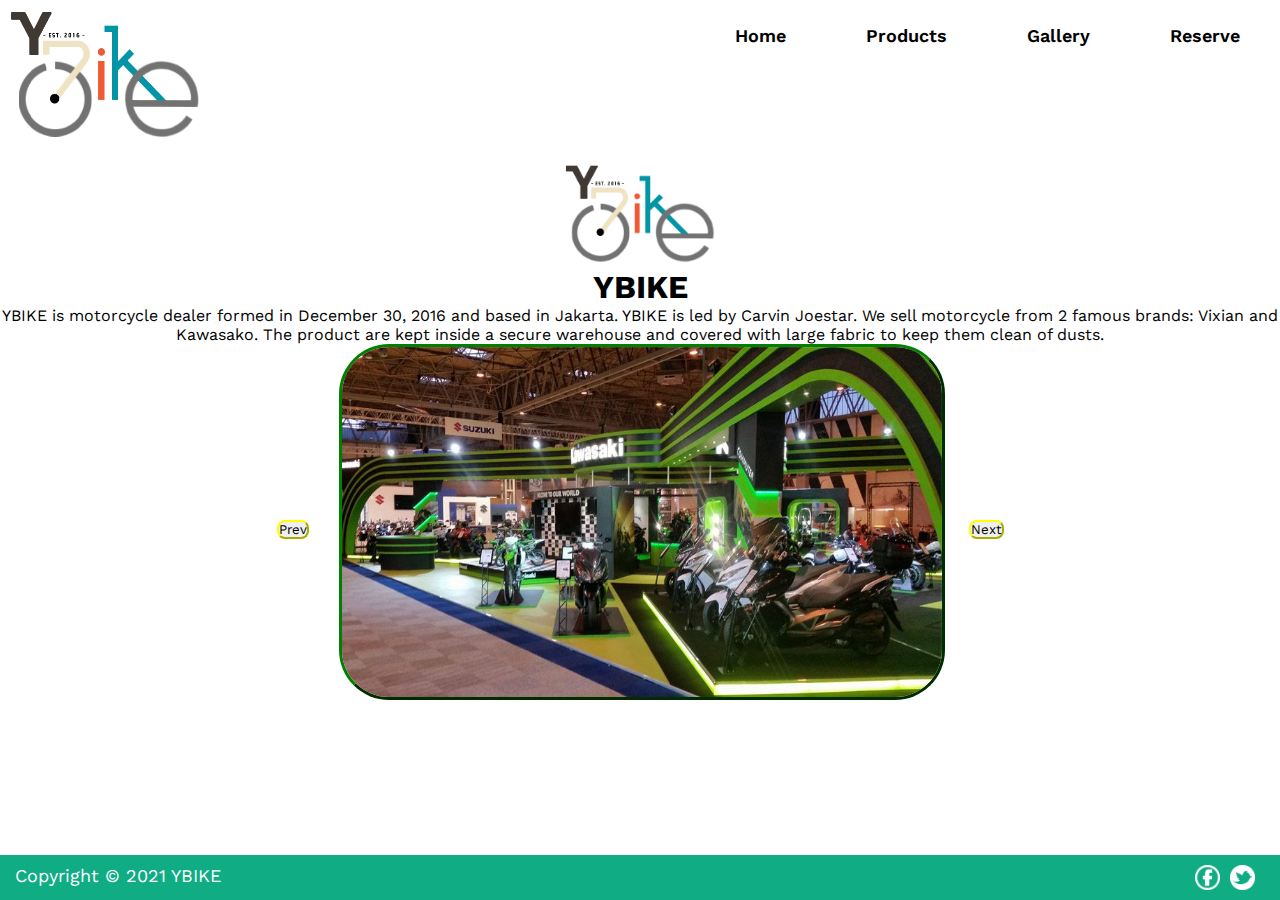
<file: ybike-hci-project/html/index.html>
<!DOCTYPE html>
<html lang="en">

<head>
    <meta charset="UTF-8">
    <meta http-equiv="X-UA-Compatible" content="IE=edge">
    <meta name="viewport" content="width=device-width, initial-scale=1.0">
    <link rel="stylesheet" type="text/css" href="../css/style.css">
    <link rel="icon" href="../images/logo.png">
    <title>YBIKE - Home</title>
</head>

<body>
    <header>
        <!-- NAVBAR -->
        <a href="index.html">
            <img src="../images/logo.png" alt="logo">
        </a>
        <div class="navbar">
            <ul class="links">
                <li>
                    <a href="index.html">Home</a>
                </li>
                <li class="parent-link">
                    <a href="#">Products</a>
                    <ul class="sub-links">
                        <li><a href="kawasako.html">Kawasako</a></li>
                        <li><a href="vixian.html">Vixian</a></li>
                    </ul>
                </li>
                <li>
                    <a href="gallery.html">Gallery</a>
                </li>
                <li class="reserve">
                    <a href="reserve.html">Reserve</a>
                </li>
            </ul>
        </div>
    </header>
    <main>
        <section id="jumbotron" class="text-center">
            <img src="../images/logo.png" alt="LOGO">
            <h1>YBIKE</h1>
            <p>YBIKE is motorcycle dealer formed in December 30, 2016 and based in Jakarta. YBIKE is led by Carvin
                Joestar. We sell motorcycle from 2 famous brands: Vixian and Kawasako. The product are kept inside a
                secure warehouse and covered with large fabric to keep them clean of dusts.</p>
        </section>

        <div class="slider">
            <button class="btn" id="prevPicture">Prev</button>
            <ul>
                    <li><img class="photo" height="350" width="600" src="../images/exhibit1.jpg"></li>
                    <li><img class="photo" height="350" width="600" src="../images/exhibit2.jpg"></li>
                    <li><img class="photo" height="350" width="600" src="../images/exhibit3.jpg"></li>
                    <li><img class="photo" height="350" width="600" src="../images/exhibit4.jpg"></li>
            </ul>
            <button class="btn" id="nextPicture">Next</button>
        </div>
        <script src="../js/app.js"></script>
    </main>
</body>
<footer>
    <span>Copyright &copy; 2021 YBIKE</span>
    <a href="https://www.twitter.com">
        <img src="../images/twitter.png" alt="twitter">
    </a>
    <a href="https://www.facebook.com">
        <img src="../images/facebook.png" alt="facebook">
    </a>
</footer>

</html>
</file>
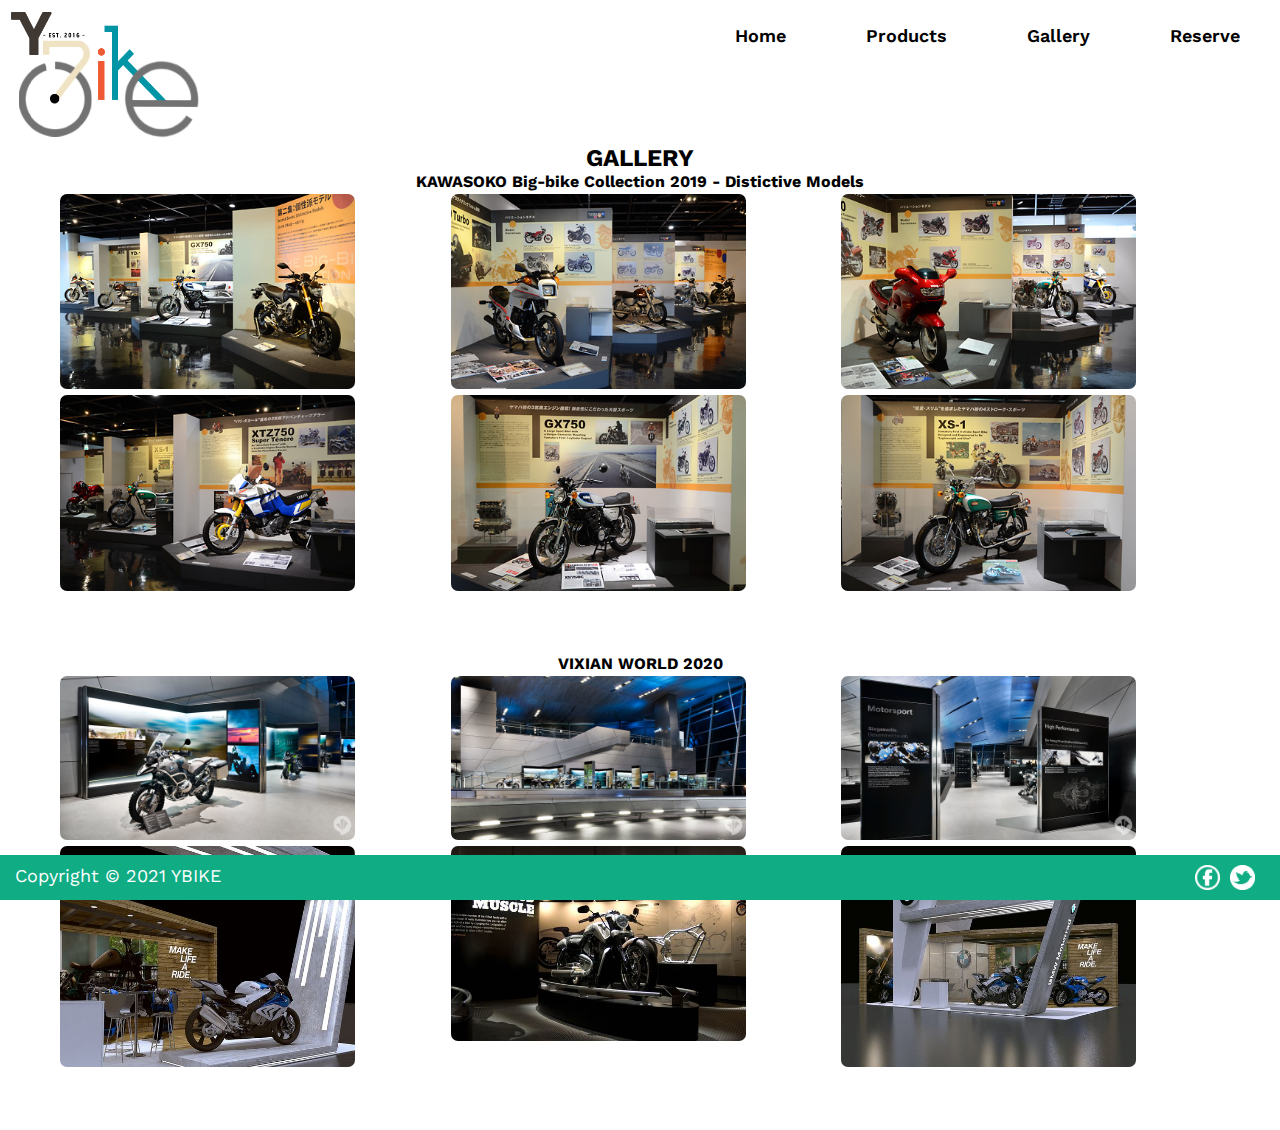
<file: ybike-hci-project/html/gallery.html>
<!DOCTYPE html>
<html lang="en">

<head>
    <meta charset="UTF-8">
    <meta http-equiv="X-UA-Compatible" content="IE=edge">
    <meta name="viewport" content="width=device-width, initial-scale=1.0">
    <link rel="stylesheet" type="text/css" href="../css/style.css">
    <link rel="stylesheet" type="text/css" href="../css/gallery.css">
    <link rel="icon" href="../images/logo.png">
    <title>YBIKE - Gallery</title>
</head>

<body>
    <header>
        <!-- NAVBAR -->
        <a href="index.html">
            <img src="../images/logo.png" alt="logo">
        </a>
        <div class="navbar">
            <ul class="links">
                <li>
                    <a href="index.html">Home</a>
                </li>
                <li class="parent-link">
                    <a href="#">Products</a>
                    <ul class="sub-links">
                        <li><a href="kawasako.html">Kawasako</a></li>
                        <li><a href="vixian.html">Vixian</a></li>
                    </ul>
                </li>
                <li>
                    <a href="gallery.html">Gallery</a>
                </li>
                <li class="reserve">
                    <a href="reserve.html">Reserve</a>
                </li>
            </ul>
        </div>
    </header>
</head>
<body>
    <div class="gallery" id="galery">
        <h2>GALLERY</h2>
    </div>

    <div class="exhibition" id="exhibition">
        <div class="text" id="text">
            <h4>KAWASOKO Big-bike Collection 2019 - Distictive Models</h2>
        </div>
        <div class="gallery-images" id="gallery-images">
            <img src="../images/ex1-001.jpg" alt="" srcset="">
            <img src="../images/ex1-002.jpg" alt="" srcset="">
            <img src="../images/ex1-003.jpg" alt="" srcset="">
            <img src="../images/ex1-004.jpg" alt="" srcset="">
            <img src="../images/ex1-005.jpg" alt="" srcset="">
            <img src="../images/ex1-006.jpg" alt="" srcset="">
        </div>
    </div>

    <div class="exhibition" id="exhibition">
        <div class="text" id="text">
            <h4>VIXIAN WORLD 2020</h2>
        </div>
        <div class="gallery-images" id="gallery-images">
            <img src="../images/ex2-001.jpg" alt="" srcset="">
            <img src="../images/ex2-002.jpg" alt="" srcset="">
            <img src="../images/ex2-003.jpg" alt="" srcset="">
            <img src="../images/ex2-005.jpg" alt="" srcset="">
            <img src="../images/ex2-004.jpg" alt="" srcset="">
            <img src="../images/ex2-006.jpg" alt="" srcset="">
        </div>
    </div>
    
    <footer>
        <span>Copyright &copy; 2021 YBIKE</span>
        <a href="https://www.twitter.com">
            <img src="../images/twitter.png" alt="twitter">
        </a>
        <a href="https://www.facebook.com">
            <img src="../images/facebook.png" alt="facebook">
        </a>
    </footer>
</body>

</html>
</file>
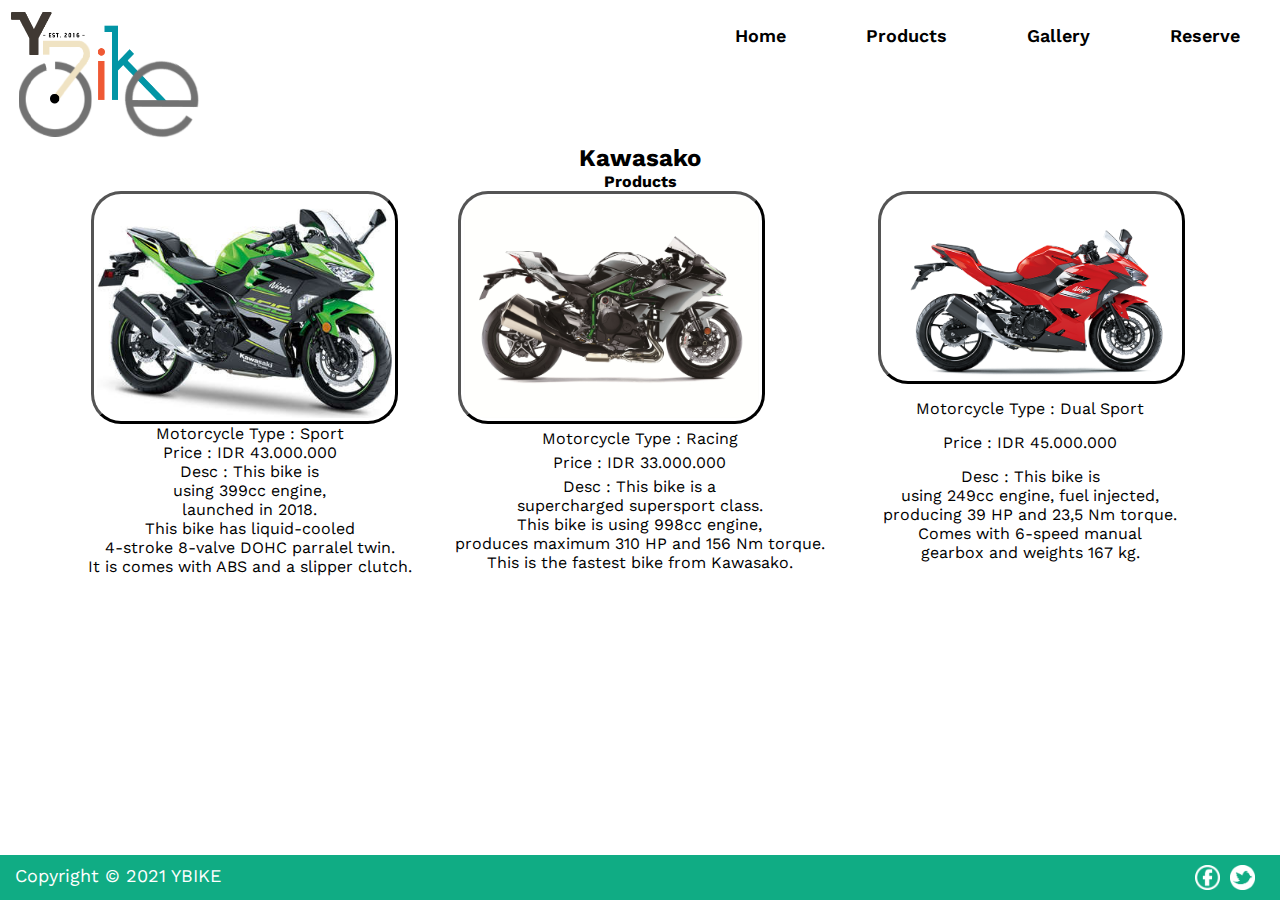
<file: ybike-hci-project/html/kawasako.html>
<!DOCTYPE html>
<html lang="en">

<head>
    <meta charset="UTF-8">
    <meta http-equiv="X-UA-Compatible" content="IE=edge">
    <meta name="viewport" content="width=device-width, initial-scale=1.0">
    <link rel="stylesheet" type="text/css" href="../css/style.css">
    <link rel="stylesheet" type="text/css" href="../css/kawasako.css">
    <link rel="icon" href="../images/logo.png">
    <title>YBIKE - Kawasako</title>
</head>

<body>
    <header>
        <!-- NAVBAR -->
        <a href="index.html">
            <img src="../images/logo.png" alt="logo">
        </a>
        <div class="navbar">
            <ul class="links">
                <li>
                    <a href="index.html">Home</a>
                </li>
                <li class="parent-link">
                    <a href="#">Products</a>
                    <ul class="sub-links">
                        <li><a href="kawasako.html">Kawasako</a></li>
                        <li><a href="vixian.html">Vixian</a></li>
                    </ul>
                </li>
                <li>
                    <a href="gallery.html">Gallery</a>
                </li>
                <li class="reserve">
                    <a href="reserve.html">Reserve</a>
                </li>
            </ul>
        </div>
    </header>
</head>
<body>
    <div class="gallery" id="galery">
        <h2>Kawasako</h2>
    </div>

    <div class="exhibition" id="exhibition">
        <div class="text" id="text">
            <h4>Products</h2>
        </div>
        <div class="gallery-images" id="gallery-images">
            <div class="vix1">
                <img src="../images/kawasaki1.jpg" alt="" srcset="">
                <p>Motorcycle Type : Sport</p>
                <p>Price           : IDR 43.000.000</p>
                <p>Desc            : This bike is <br>
                    using 399cc engine, <br>launched in 2018.<br> 
                    This bike has liquid-cooled <br>
                    4-stroke 8-valve DOHC parralel twin.<br>
                    It is comes with ABS and a slipper clutch.</p>      
            </div>
            <div class="vix1">
                <img src="../images/kawasaki2.jpg" alt="" srcset="">
                <p>Motorcycle Type : Racing</p>
                <p>Price           : IDR 33.000.000</p>
                <p>Desc            : This bike is a 
                    <br>supercharged supersport class.<br> 
                    This bike is using 998cc engine, <br>
                    produces maximum 310 HP and 156 Nm torque. <br>
                    This is the fastest bike from Kawasako.</p>      
            </div>
            <div class="vix1">
                <img src="../images/kawasaki3.png" alt="" srcset="">
                <p>Motorcycle Type : Dual Sport</p>
                <p>Price           : IDR 45.000.000</p>
                <p>Desc            : This bike is <br>
                    using 249cc engine, fuel injected,<br>
                     producing 39 HP and 23,5 Nm torque. <br>
                     Comes with 6-speed manual<br>
                      gearbox and weights 167 kg.</p>      
            </div>
        </div>
    </div>
    <footer>
        <span>Copyright &copy; 2021 YBIKE</span>
        <a href="https://www.twitter.com">
            <img src="../images/twitter.png" alt="twitter">
        </a>
        <a href="https://www.facebook.com">
            <img src="../images/facebook.png" alt="facebook">
        </a>
    </footer>
</body>

</html>
</file>
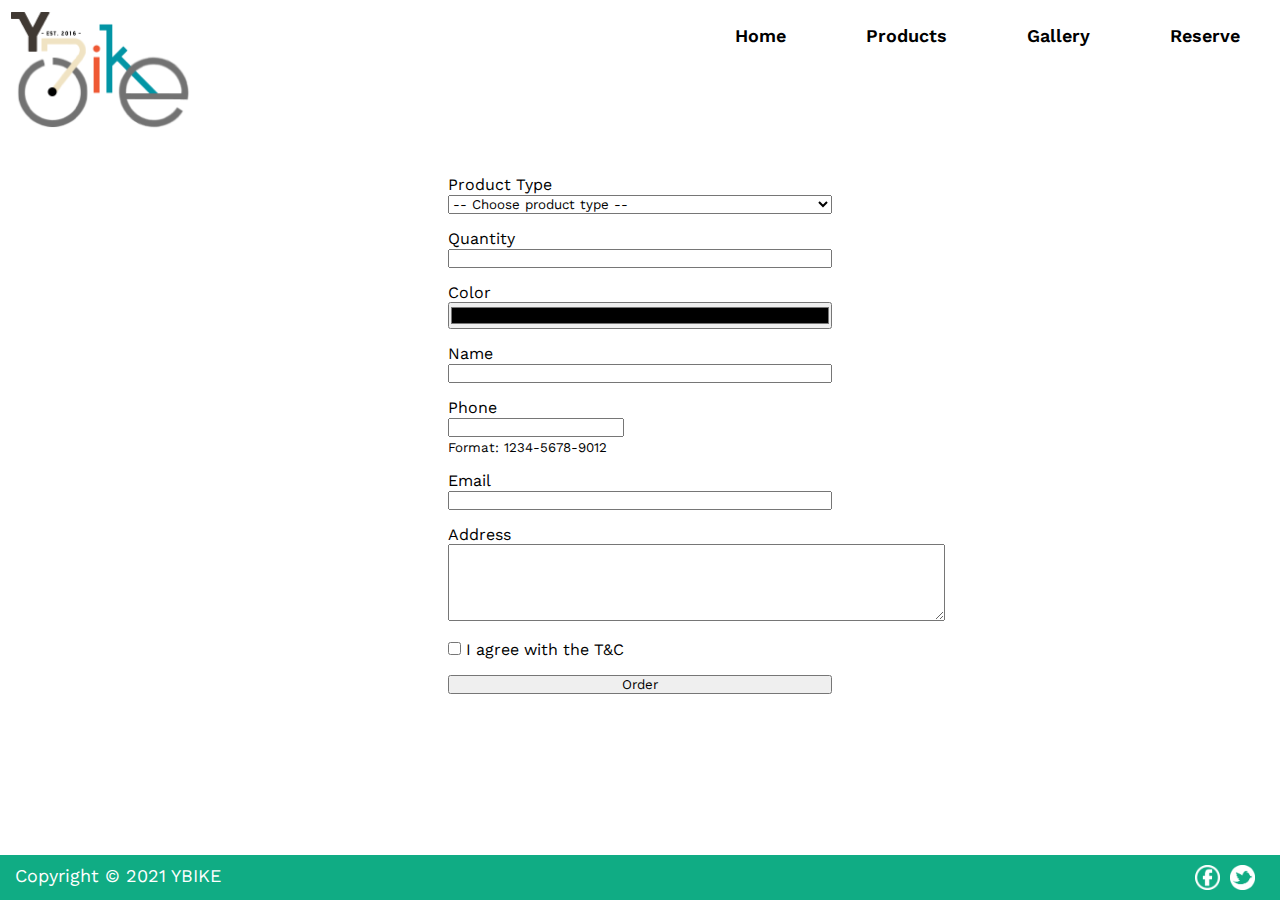
<file: ybike-hci-project/html/reserve.html>
<!DOCTYPE html>
<html lang="en">
<head>
    <meta charset="UTF-8">
    <meta http-equiv="X-UA-Compatible" content="IE=edge">
    <meta name="viewport" content="width=device-width, initial-scale=1.0">
    <link rel="stylesheet" type="text/css" href="../css/style.css">
    <link rel="stylesheet" href="../css/reserve.css">
    <link rel="icon" href="../images/logo.png">
    <script src="../js/reserve.js" defer></script>
    <title>YBIKE - Reserve</title>
</head>
<body>
    <header>
        <!-- NAVBAR -->
        <a href="index.html">
            <img src="../images/logo.png" alt="logo">
        </a>
        <div class="navbar">
            <ul class="links">
                <li>
                    <a href="index.html">Home</a>
                </li>
                <li class="parent-link">
                    <a href="#">Products</a>
                    <ul class="sub-links">
                        <li><a href="kawasako.html">Kawasako</a></li>
                        <li><a href="vixian.html">Vixian</a></li>
                    </ul>
                </li>
                <li>
                    <a href="gallery.html">Gallery</a>
                </li>
                <li class="reserve">
                    <a href="reserve.html">Reserve</a>
                </li>
            </ul>
        </div>
    </header>
    
    <main>
        <div class="container">
            <form action="" method="post" id="form">
    
                <div class="form-group">
                    <label for="">Product Type</label>
                    <select name="type" id="type" class="form-control">
                        <option value="">-- Choose product type --</option>
                        <option value="kawasako1">Kawasako Type Sport</option>
                        <option value="kawasako2">Kawasako Type Racing</option>
                        <option value="kawasako3">Kawasako Type Dual sport</option>
                        <option value="vixian1">Vixian Type Sport</option>
                        <option value="vixian2">Vixian Type Naked</option>
                        <option value="vixian3">Vixian Type Cross</option>
                    </select>
                </div>

                <div class="form-group">
                    <label for="">Quantity</label>
                    <input type="number" name="quantity" id="quantity" class="form-control">
                </div>

                <div class="form-group">
                    <label for="">Color</label>
                    <input type="color" name="color" id="color" class="form-control">
                </div>

                <div class="form-group">
                    <label for="">Name</label>
                    <input type="text" name="name" id="name" class="form-control">
                </div>

                <div class="form-group">
                    <label for="">Phone</label>
                    <br>
                    <input type="tel" name="phone" id="phone" pattern="[0-9]{4}-[0-9]{4}-[0-9]{4}">
                    <br>
                    <small>Format: 1234-5678-9012</small>
                </div>

                <div class="form-group">
                    <label for="">Email</label>
                    <input type="text" name="email" id="email" class="form-control">
                </div>

                <div class="form-group">
                    <label for="">Address</label>
                    <br>
                    <textarea name="address" id="address" cols="60" rows="5"></textarea>
                </div>

    
                <div class="form-group">
                    <input type="checkbox" name="agreement" id="agreement">
                    <label for="agreement">I agree with the T&C</label>
                </div>
                
                <div class="form-group">
                    <label for="" id="error"></label>
                </div>
    
                <div class="form-group">
                    <button type="submit" class="form-group">Order</button>
                </div>
    
            </form>
        </div>
    </main>
    
    <footer>
        <span>Copyright &copy; 2021 YBIKE</span>
        <a href="https://www.twitter.com">
            <img src="../images/twitter.png" alt="twitter">
        </a>
        <a href="https://www.facebook.com">
            <img src="../images/facebook.png" alt="facebook">
        </a>
    </footer>

</body>
</html>
</file>
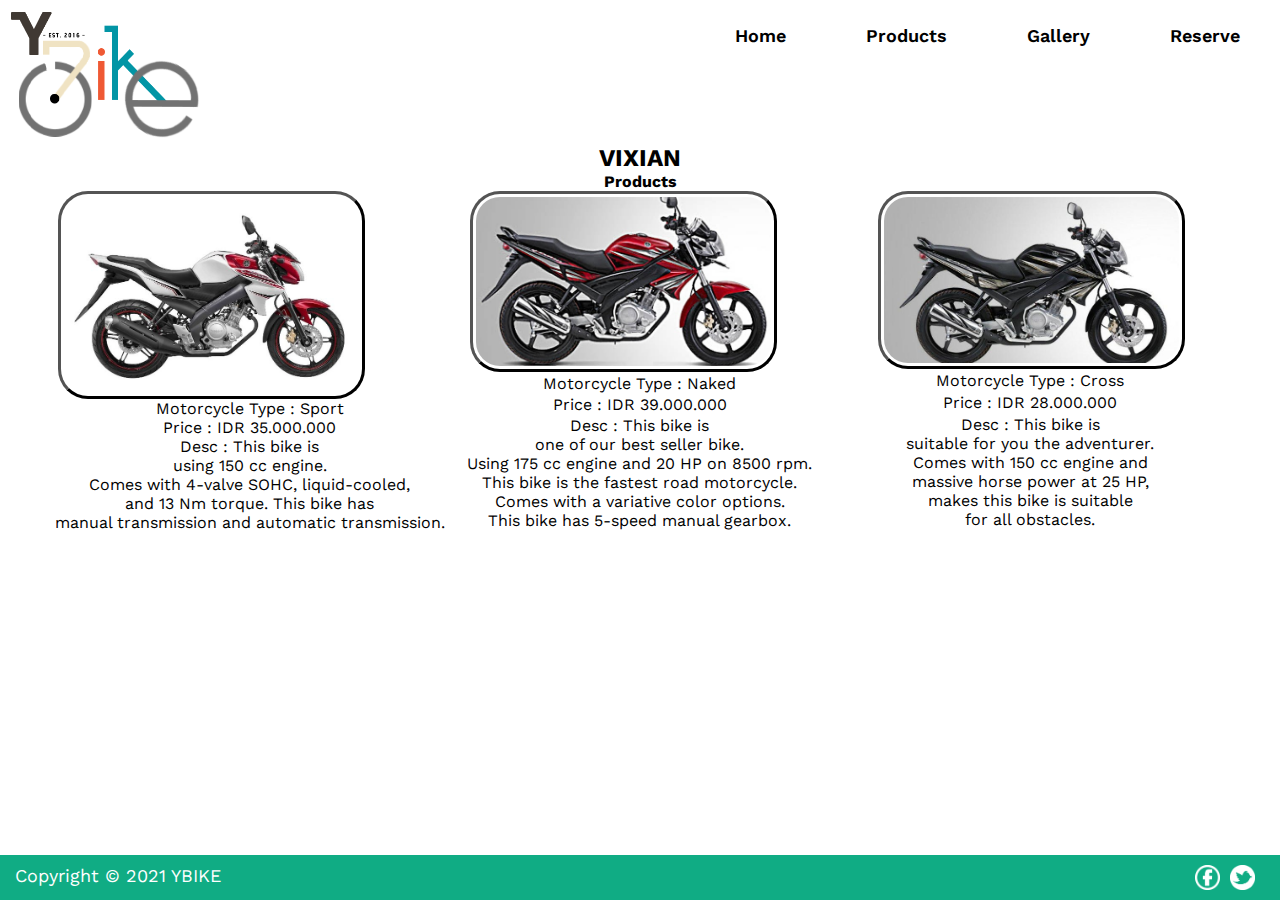
<file: ybike-hci-project/html/vixian.html>
<!DOCTYPE html>
<html lang="en">

<head>
    <meta charset="UTF-8">
    <meta http-equiv="X-UA-Compatible" content="IE=edge">
    <meta name="viewport" content="width=device-width, initial-scale=1.0">
    <link rel="stylesheet" type="text/css" href="../css/style.css">
    <link rel="stylesheet" type="text/css" href="../css/vixian.css">
    <link rel="icon" href="../images/logo.png">
    <title>YBIKE - Vixian</title>
</head>

<body>
    <header>
        <!-- NAVBAR -->
        <a href="index.html">
            <img src="../images/logo.png" alt="logo">
        </a>
        <div class="navbar">
            <ul class="links">
                <li>
                    <a href="index.html">Home</a>
                </li>
                <li class="parent-link">
                    <a href="#">Products</a>
                    <ul class="sub-links">
                        <li><a href="kawasako.html">Kawasako</a></li>
                        <li><a href="vixian.html">Vixian</a></li>
                    </ul>
                </li>
                <li>
                    <a href="gallery.html">Gallery</a>
                </li>
                <li class="reserve">
                    <a href="reserve.html">Reserve</a>
                </li>
            </ul>
        </div>
    </header>
</head>
<body>
    <div class="gallery" id="galery">
        <h2>VIXIAN</h2>
    </div>

    <div class="exhibition" id="exhibition">
        <div class="text" id="text">
            <h4>Products</h2>
        </div>
        <div class="gallery-images" id="gallery-images">
            <div class="vix1">
                <img src="../images/vixion1.jpg" alt="" srcset="">
                <p>Motorcycle Type : Sport</p>
                <p>Price           : IDR 35.000.000</p>
                <p>Desc            : This bike is <br>
                    using 150 cc engine. <br>
                    Comes with 4-valve SOHC, liquid-cooled,<br>
                     and 13 Nm torque. This bike has <br>
                     manual transmission and automatic transmission.</p>        
            </div>
            <div class="vix1">
                <img src="../images/vixion2.jpg" alt="" srcset="">
                <p>Motorcycle Type : Naked</p>
                <p>Price           : IDR 39.000.000</p>
                <p>Desc            : This bike is <br>
                    one of our best seller bike. <br>
                    Using 175 cc engine and 20 HP on 8500 rpm. <br>
                    This bike is the fastest road motorcycle.<br>
                     Comes with a variative color options. <br>
                     This bike has 5-speed manual gearbox.</p>   
            </div>
            <div class="vix1">
                <img src="../images/vixion3.jpg" alt="" srcset="">
                <p>Motorcycle Type : Cross</p>
                <p>Price           : IDR 28.000.000</p>
                <p>Desc            : This bike is <br>
                    suitable for you the adventurer.<br>
                     Comes with 150 cc engine and<br>
                      massive horse power at 25 HP,<br>
                       makes this bike is suitable <br>
                       for all obstacles.</p>   
            </div>
        </div>
    </div>
    <footer>
        <span>Copyright &copy; 2021 YBIKE</span>
        <a href="https://www.twitter.com">
            <img src="../images/twitter.png" alt="twitter">
        </a>
        <a href="https://www.facebook.com">
            <img src="../images/facebook.png" alt="facebook">
        </a>
    </footer>
</body>

</html>
</file>
<file: ybike-hci-project/css/style.css>
@import url('https://fonts.googleapis.com/css2?family=Work+Sans&display=swap');
* {
    margin: 0;
    padding: 0;
    font-family: 'Work Sans', sans-serif;
}

.navbar {
    display: flex;
    justify-content: space-between;
    float: right;
    padding-top: 25px;
}

header img {
    width: 190px;
    height: 130px;
    padding-left: 10px;
    padding-top: 10px;
}

.navbar li {
    list-style: none;
}

.navbar a:hover {
    color:greenyellow;
}

.links {
    display: flex;
    justify-content: center;
    align-items: center;
}

.links>li {
    margin: 0 40px;
}

.navbar a {
    text-decoration: none;
    color: black;
    font-weight: 600;
    font-size: large;
    white-space: nowrap;
}

.parent-link {
    position: relative;
}

.sub-links {
    display: none;
    position: absolute;
    top: 100%;
    left: 30%;
    transform: translate(-30%, 0);
    background-color: #10ac84;
    padding: 15px;
}

.parent-link:hover .sub-links {
    display: block;
}

#jumbotron {
    margin-top: 20px;
    text-align: center;
}

#jumbotron img {
    width: 150px;
    height: 100px;
}

footer {
    padding: 15px;
    background-color: #10ac84;
    position: absolute;
    bottom: 0;
    padding: 10px 15px;
    color: white;
    position: fixed;
}

footer span {
    font-size: 18px;
}

footer img {
    width: 2%;
    float: right;
    margin-right: 10px;
}
@media only screen and (max-width: 1000px) {

    /* ini akan jalan disaat web kita 1000px kebawah */
    main {
        grid-template-columns: repeat(2, 50%);
    }
}

@media only screen and (max-width: 500px) {

    /* ini akan jalan disaat web kita 500px kebawah */
    main {
        grid-template-columns: 100%;
    }
}

.slider {
    display: flex;
    justify-content: center;
    align-items: center;
}

.btn{
    border-radius: 8px;
    border-color:yellow;
    border-style:outset
}

.photo{
    border-radius: 50px;
    border-color:green;
    border-style:outset
}

.slider ul {
    display: block;
    list-style: none;
    position: relative;
    height: 350px;
    width: 600px;
    margin-bottom: 20px;
}

.slider li {
    opacity: 0;
    position: absolute;
    left: 0;
    top: 0;
    transition: opacity 0.5s;
}

.slider .btn {
    margin: 30px;
}

.slider .visible {
    opacity: 1;
}
</file>
<file: ybike-hci-project/css/gallery.css>
@import url('https://fonts.googleapis.com/css2?family=Work+Sans&display=swap');
* {
    margin: 0;
    padding: 0;
    font-family: 'Work Sans', sans-serif;
}




.gallery {
    display: flex;
    justify-content: center;
    margin: 0;
    padding: 0;
}

.text {
    display: flex;
    justify-content: center;
}

.gallery-images {
    display: grid;
    grid-template-columns: repeat(3, 30.5%); 
    justify-content: center;
    margin-bottom: 60px;
}

.gallery-images img {
    width: 295px;
    margin-left: 3px;
    padding: 3px;
    border-radius: 10px;
}

footer {
    padding: 15px;
    background-color: #10ac84;
    position: absolute;
    bottom: 0;
    padding: 10px 15px;
    color: white;
    position: fixed;
}

footer span {
    font-size: 18px;
}

footer img {
    width: 2%;
    float: right;
    margin-right: 10px;
}

@media only screen and (max-width: 800px) {
    .gallery-images {
        grid-template-columns: repeat(2, 50%);
    }
}

@media only screen and (max-width: 500px) {
    .gallery-images {
        grid-template-columns: 100%;
    }
}
</file>
<file: ybike-hci-project/css/kawasako.css>
@import url('https://fonts.googleapis.com/css2?family=Work+Sans&display=swap');
* {
    margin: 0;
    padding: 0;
    font-family: 'Work Sans', sans-serif;
}

.gallery {
    display: flex;
    justify-content: center;
    margin: 0;
    padding: 0;
}

.text {
    display: flex;
    justify-content: center;
}

.gallery-images {
    display: grid;
    grid-template-columns: repeat(3, 30.5%); 
    justify-content: center;
    margin-bottom: 60px;
}

.gallery-images .vix1{
    display: grid;
    grid-template-columns: repeat(0, 30.5%); 
    justify-content: center;
    text-align: center;
    
}

.gallery-images img {
    width: 295px;
    margin-left: 3px;
    padding: 3px;
    border-radius: 30px;
    border-color: black;
    border-style:outset
}

footer {
    padding: 15px;
    background-color: #10ac84;
    position: absolute;
    bottom: 0;
    padding: 10px 15px;
    color: white;
    position: fixed;
}

footer span {
    font-size: 18px;
}

footer img {
    width: 2%;
    float: right;
    margin-right: 10px;
}

@media only screen and (max-width: 800px) {
    .gallery-images {
        grid-template-columns: repeat(2, 50%);
    }
}

@media only screen and (max-width: 500px) {
    .gallery-images {
        grid-template-columns: 100%;
    }
}
</file>
<file: ybike-hci-project/css/reserve.css>
@import url('https://fonts.googleapis.com/css2?family=Work+Sans&display=swap');

* {
    margin: 0;
    padding: 0;
    font-family: 'Work Sans', sans-serif;
    box-sizing: border-box;
}

.navbar {
    display: flex;
    justify-content: space-between;
    float: right;
    padding-top: 25px;
}

.navbar a:hover {
    color:greenyellow;
}

header img {
    width: 190px;
    height: 130px;
    padding-left: 10px;
    padding-top: 10px;
}

.navbar li {
    list-style: none;
}

.links {
    display: flex;
    justify-content: center;
    align-items: center;
}

.links > li {
    margin: 0 40px;
}

.navbar a {
    text-decoration: none;
    color: black;
    font-weight: 600;
    font-size: large;
    white-space: nowrap;
}

.parent-link {
    position: relative;
}

.sub-links {
    display: none;
    position: absolute;
    top: 100%;
    left: 30%;
    transform: translate(-30%, 0);
    background-color: #10ac84;
    padding: 15px;
}

.parent-link:hover .sub-links{
    display: block;
}


.container {
    width: 100%;
    min-height: 70vh;
    display: flex;
    justify-content: center;
    align-items: center;
}

.container > form {
    width: 30%;
}

.form-group {
    width: 100%;
    margin-bottom: 15px;
}

.form-control {
    width: 100%;
}

#error {
    color: red;
}

footer {
    padding: 15px;
    background-color: #10ac84;
    position: absolute;
    bottom: 0;
    padding: 10px 15px;
    color: white;
    position: fixed;
}

footer span {
    font-size: 18px;
}

footer img {
    width: 2%;
    float: right;
    margin-right: 10px;
}

@media only screen and (max-width: 1000px) {
    /* ini akan jalan disaat web kita 1000px kebawah */
    .content {
        grid-template-columns: repeat(2, 25%);
    }
}

@media only screen and (max-width: 500px) {
    /* ini akan jalan disaat web kita 500px kebawah */
    .content {
        grid-template-columns: 100%;
    }
}
</file>
<file: ybike-hci-project/css/vixian.css>
@import url('https://fonts.googleapis.com/css2?family=Work+Sans&display=swap');
* {
    margin: 0;
    padding: 0;
    font-family: 'Work Sans', sans-serif;
}

.gallery {
    display: flex;
    justify-content: center;
    margin: 0;
    padding: 0;
}

.text {
    display: flex;
    justify-content: center;
}

.gallery-images {
    display: grid;
    grid-template-columns: repeat(3, 30.5%); 
    justify-content: center;
    margin-bottom: 60px;
}

.gallery-images .vix1{
    display: grid;
    grid-template-columns: repeat(0, 30.5%); 
    justify-content: center;
    text-align: center;
}

.gallery-images img {
    width: 295px;
    margin-left: 3px;
    padding: 3px;
    border-radius: 30px;
    border-color: black;
    border-style:outset
}

footer {
    padding: 15px;
    background-color: #10ac84;
    position: absolute;
    bottom: 0;
    padding: 10px 15px;
    color: white;
    position: fixed;
}

footer span {
    font-size: 18px;
}

footer img {
    width: 2%;
    float: right;
    margin-right: 10px;
}

@media only screen and (max-width: 800px) {
    .gallery-images {
        grid-template-columns: repeat(2, 50%);
    }
}

@media only screen and (max-width: 500px) {
    .gallery-images {
        grid-template-columns: 100%;
    }
}
</file>
